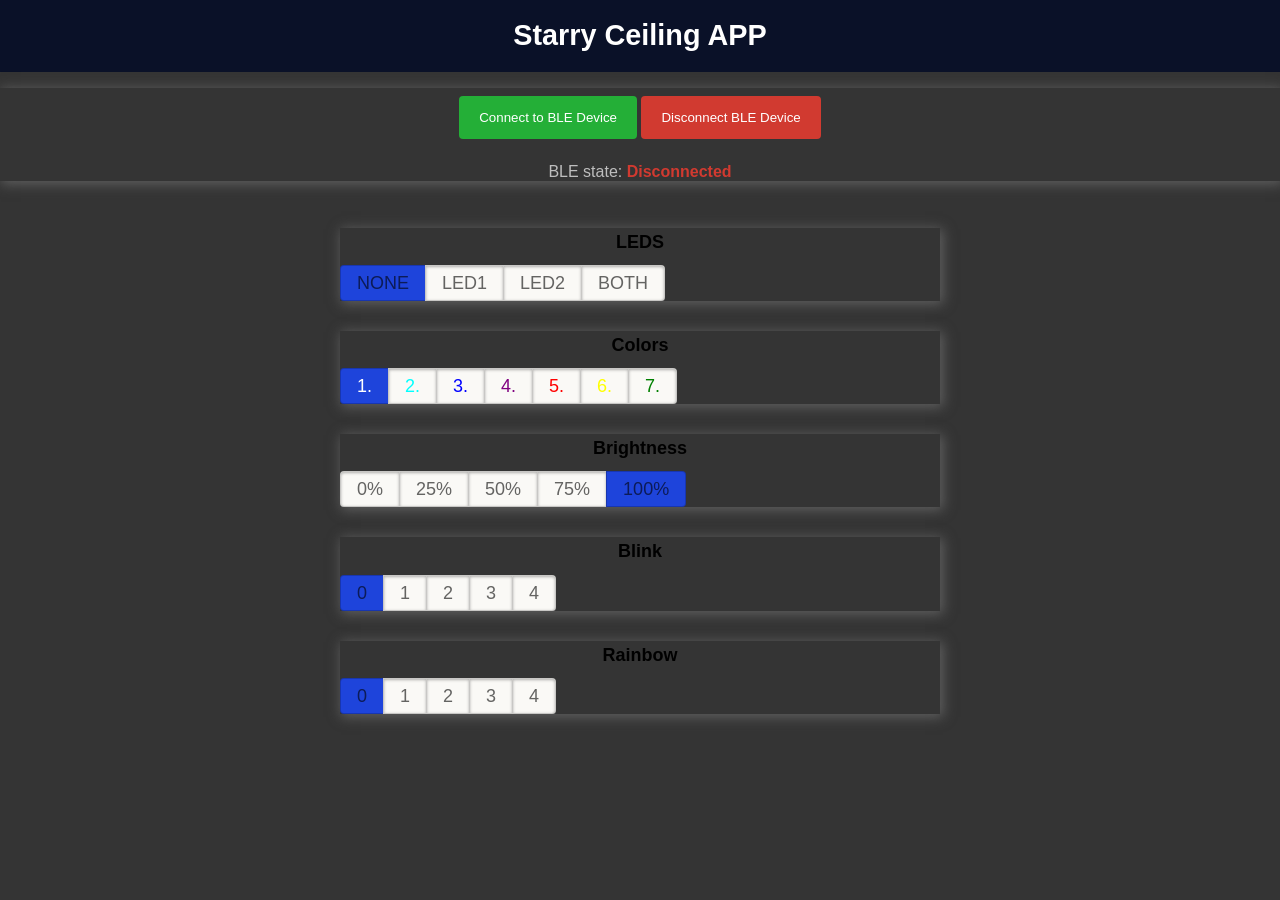
<file: index.html>
<!DOCTYPE html>
<html lang="en">
<head>
    <meta charset="UTF-8">
    <meta name="viewport" content="width=device-width, initial-scale=1.0">
    <title>Starry Ceiling APP</title>
   
    <link rel="stylesheet" href="radio_button_slider.css">

 </head>

<body>

    <div class="topnav">
      <h1>Starry Ceiling APP</h1>
    </div>

    <div class="card">
        <p>
            <button id="connectBleButton" class="connectButton"> Connect to BLE Device</button>
            <button id="disconnectBleButton" class="disconnectButton"> Disconnect BLE Device</button>
        </p>
        <p class="gray-label">
          BLE state: <strong><span id="bleState" style="color:#d13a30;">Disconnected</span></strong>
        </p>
    </div>

            
    <form class="form">
      
          <div class="card">

      <h2>LEDS</h2>
      <div class="switch-field">
        <input type="radio" id="radio-1" name="switch-1" value="A0" checked/>
        <label for="radio-1">NONE</label>

        <input type="radio" id="radio-2" name="switch-1" value="A1"/>
        <label for="radio-2">LED1</label>

        <input type="radio" id="radio-3" name="switch-1" value="A2"/>
        <label for="radio-3">LED2</label>
        
        <input type="radio" id="radio-4" name="switch-1" value="A3"/>
        <label for="radio-4">BOTH</label>
      </div>

    </div>



              <div class="card">

      <h2>Colors</h2>
      <div class="switch-field">
        <input type="radio" id="radio-5" name="switch-2" value="C0" checked/>
        <label for="radio-5" style="color: white;">1.</label>

        <input type="radio" id="radio-6" name="switch-2" value="C1"/>
        <label for="radio-6" style="color: cyan;">2.</label>

        <input type="radio" id="radio-7" name="switch-2" value="C2"/>
        <label for="radio-7" style="color: blue;">3.</label>
        
        <input type="radio" id="radio-8" name="switch-2" value="C3"/>
        <label for="radio-8" style="color: purple;">4.</label>

        <input type="radio" id="radio-9" name="switch-2" value="C4"/>
        <label for="radio-9" style="color: red;">5.</label>

        <input type="radio" id="radio-10" name="switch-2" value="C5"/>
        <label for="radio-10" style="color: yellow;">6.</label>

        <input type="radio" id="radio-11" name="switch-2" value="C6"/>
        <label for="radio-11" style="color: green;">7.</label>
      </div>
              
    </div>


          <div class="card">

      <h2>Brightness</h2>
      <div class="switch-field">
        <input type="radio" id="radio-12" name="switch-3" value="B0"/>
        <label for="radio-12">0%</label>
        
        <input type="radio" id="radio-13" name="switch-3" value="B1" />
        <label for="radio-13">25%</label>

        <input type="radio" id="radio-14" name="switch-3" value="B2" />
        <label for="radio-14">50%</label>

        <input type="radio" id="radio-15" name="switch-3" value="B3" />
        <label for="radio-15">75%</label>

        <input type="radio" id="radio-16" name="switch-3" value="B4" checked/>
        <label for="radio-16">100%</label>
      </div>
          
      </div>
      
      <div class="card">


      <h2>Blink</h2>
      <div class="switch-field">
        <input type="radio" id="radio-31" name="switch-4" value="D0" checked/>
        <label for="radio-31">0</label>
        
        <input type="radio" id="radio-32" name="switch-4" value="D1" />
        <label for="radio-32">1</label>

        <input type="radio" id="radio-33" name="switch-4" value="D2" />
        <label for="radio-33">2</label>

        <input type="radio" id="radio-34" name="switch-4" value="D3" />
        <label for="radio-34">3</label>

        <input type="radio" id="radio-35" name="switch-4" value="D4" />
        <label for="radio-35">4</label>
      </div>

</div>

          <div class="card">

      <h2>Rainbow</h2>
      <div class="switch-field">
        <input type="radio" id="radio-41" name="switch-two" value="R0" checked/>
        <label for="radio-41">0</label>
        
        <input type="radio" id="radio-42" name="switch-two" value="R1" />
        <label for="radio-42">1</label>

        <input type="radio" id="radio-43" name="switch-two" value="R2" />
        <label for="radio-43">2</label>

        <input type="radio" id="radio-44" name="switch-two" value="R3" />
        <label for="radio-44">3</label>

        <input type="radio" id="radio-45" name="switch-two" value="R4" />
        <label for="radio-45">4</label>
      </div>
          </div>


    </form>


    <script src="BLE_helper.js"></script>

</body>
</html>
</file>
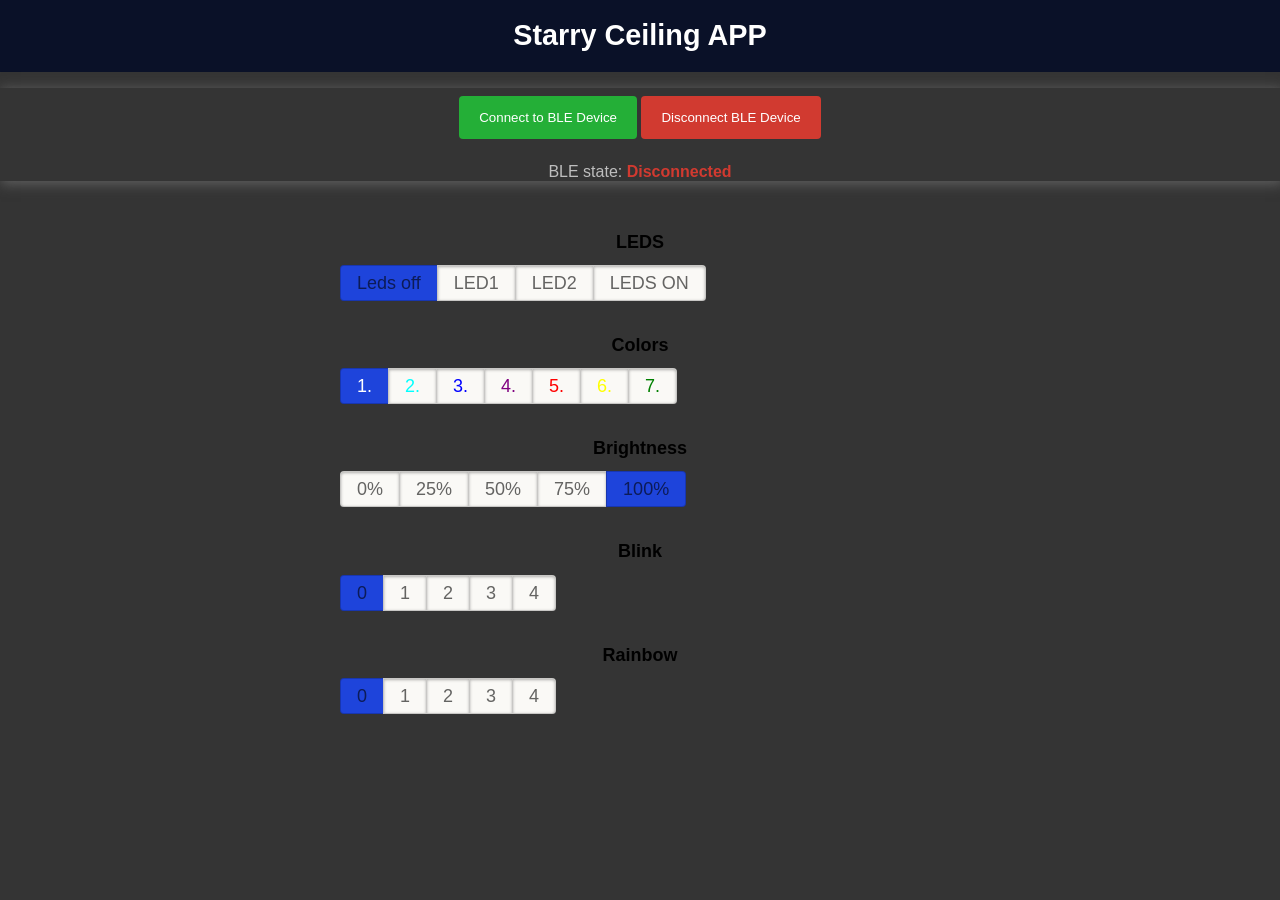
<file: starry.html>
<!DOCTYPE html>
<html lang="en">
<head>
    <meta charset="UTF-8">
    <meta name="viewport" content="width=device-width, initial-scale=1.0">
    <title>Starry Ceiling APP</title>
    <link rel="stylesheet" href="radio_button_slider.css">

 </head>

<body>

    <div class="topnav">
      <h1>Starry Ceiling APP</h1>
    </div>

    <div class="card">
        <p>
            <button id="connectBleButton" class="connectButton"> Connect to BLE Device</button>
            <button id="disconnectBleButton" class="disconnectButton"> Disconnect BLE Device</button>
        </p>
        <p class="gray-label">
          BLE state: <strong><span id="bleState" style="color:#d13a30;">Disconnected</span></strong>
        </p>
    </div>

            
    <form class="form">
      
      <h2>LEDS</h2>
      <div class="switch-field">
        <input type="radio" id="radio-1" name="switch-1" value="L0" checked/>
        <label for="radio-1">Leds off</label>

        <input type="radio" id="radio-2" name="switch-1" value="L1"/>
        <label for="radio-2">LED1</label>

        <input type="radio" id="radio-3" name="switch-1" value="L2"/>
        <label for="radio-3">LED2</label>
        
        <input type="radio" id="radio-4" name="switch-1" value="L3"/>
        <label for="radio-4">LEDS ON</label>
      </div>

      <h2>Colors</h2>
      <div class="switch-field">
        <input type="radio" id="radio-5" name="switch-2" value="C0" checked/>
        <label for="radio-5" style="color: white;">1.</label>

        <input type="radio" id="radio-6" name="switch-2" value="C1"/>
        <label for="radio-6" style="color: cyan;">2.</label>

        <input type="radio" id="radio-7" name="switch-2" value="C2"/>
        <label for="radio-7" style="color: blue;">3.</label>
        
        <input type="radio" id="radio-8" name="switch-2" value="C3"/>
        <label for="radio-8" style="color: purple;">4.</label>

        <input type="radio" id="radio-9" name="switch-2" value="C4"/>
        <label for="radio-9" style="color: red;">5.</label>

        <input type="radio" id="radio-10" name="switch-2" value="C5"/>
        <label for="radio-10" style="color: yellow;">6.</label>

        <input type="radio" id="radio-11" name="switch-2" value="C6"/>
        <label for="radio-11" style="color: green;">7.</label>
      </div>


      <h2>Brightness</h2>
      <div class="switch-field">
        <input type="radio" id="radio-12" name="switch-3" value="B0"/>
        <label for="radio-12">0%</label>
        
        <input type="radio" id="radio-13" name="switch-3" value="B1" />
        <label for="radio-13">25%</label>

        <input type="radio" id="radio-14" name="switch-3" value="B2" />
        <label for="radio-14">50%</label>

        <input type="radio" id="radio-15" name="switch-3" value="B3" />
        <label for="radio-15">75%</label>

        <input type="radio" id="radio-16" name="switch-3" value="B4" checked/>
        <label for="radio-16">100%</label>
      </div>


      <h2>Blink</h2>
      <div class="switch-field">
        <input type="radio" id="radio-31" name="switch-4" value="B0" checked/>
        <label for="radio-31">0</label>
        
        <input type="radio" id="radio-32" name="switch-4" value="B1" />
        <label for="radio-32">1</label>

        <input type="radio" id="radio-33" name="switch-4" value="B2" />
        <label for="radio-33">2</label>

        <input type="radio" id="radio-34" name="switch-4" value="B3" />
        <label for="radio-34">3</label>

        <input type="radio" id="radio-35" name="switch-4" value="B4" />
        <label for="radio-35">4</label>
      </div>


      <h2>Rainbow</h2>
      <div class="switch-field">
        <input type="radio" id="radio-41" name="switch-two" value="R0" checked/>
        <label for="radio-41">0</label>
        
        <input type="radio" id="radio-42" name="switch-two" value="R1" />
        <label for="radio-42">1</label>

        <input type="radio" id="radio-43" name="switch-two" value="R2" />
        <label for="radio-43">2</label>

        <input type="radio" id="radio-44" name="switch-two" value="R3" />
        <label for="radio-44">3</label>

        <input type="radio" id="radio-45" name="switch-two" value="R4" />
        <label for="radio-45">4</label>
      </div>
    </form>


    <script src="BLE_helper.js"></script>

</body>
</html>
</file>
<file: radio_button_slider.css>
.switch-field {
  display: flex;
  margin-bottom: 30px;
  overflow: hidden;
}

.switch-field input {
  position: absolute !important;
  clip: rect(0, 0, 0, 0);
  height: 1px;
  width: 1px;
  border: 0;
  overflow: hidden;
}

.switch-field label {
  background-color: #FAF9F6;
  color: rgba(0, 0, 0, 0.6);
  font-size: 18px;
  line-height: 1;
  text-align: center;
  padding: 8px 16px;
  margin-right: -1px;
  border: 1px solid rgba(0, 0, 0, 0.2);
  box-shadow: inset 0 1px 3px rgba(0, 0, 0, 0.3), 0 1px rgba(255, 255, 255, 0.1);
  transition: all 0.1s ease-in-out;
}

.switch-field label:hover {
  cursor: pointer;
}

.switch-field input:checked + label {
  background-color: #1e44db;
  box-shadow: none;
}

.switch-field label:first-of-type {
  border-radius: 4px 0 0 4px;
}

.switch-field label:last-of-type {
  border-radius: 0 4px 4px 0;
}

/* this might wont be needed */
.form {
  max-width: 600px;
  font-family: "Lucida Grande", Tahoma, Verdana, sans-serif;
  font-weight: normal;
  line-height: 1.625;
  margin: 8px auto;
  padding: 16px;

  align-items: center;
}

h2 {
  font-size: 18px;
  margin-bottom: 8px;
}


/*
others
*/

html {
  font-family: Arial, Helvetica, sans-serif;
  display: inline-block;
  text-align: center;
  background-color: #343434 ;
}

h1 {
    font-size: 1.8rem;
    color: white;
}

.topnav {
    overflow: hidden;
    background-color: #0A1128;
}

body {
    margin: 0;
}

.content {
    padding: 50px;
}

.card-grid {
    max-width: 800px;
    margin: 0 auto;
    margin-bottom: 30px;
    display: grid;
    grid-gap: 2rem;
    grid-template-columns: repeat(auto-fit, minmax(300px, 1fr));
}

.card {
/* background-color: white; */
    background-color: #343434 ;
    box-shadow: 2px 2px 12px 1px rgba(140,140,140,.5);
}
button {
    color: white;
    padding: 14px 20px;
    margin: 8px 0;
    border: none;
    cursor: pointer;
    border-radius: 4px;
}

.onButton{
    background-color: #1b8a94;
}

.offButton{
    background-color: #5f6c6d;
}

.connectButton{
    background-color: #24af37;
}

.disconnectButton{
    background-color: #d13a30;
}

.gray-label {
    color: #bebebe;
    font-size: 1rem;
}

.reading {
    font-size: 1.8rem;
}
</file>
